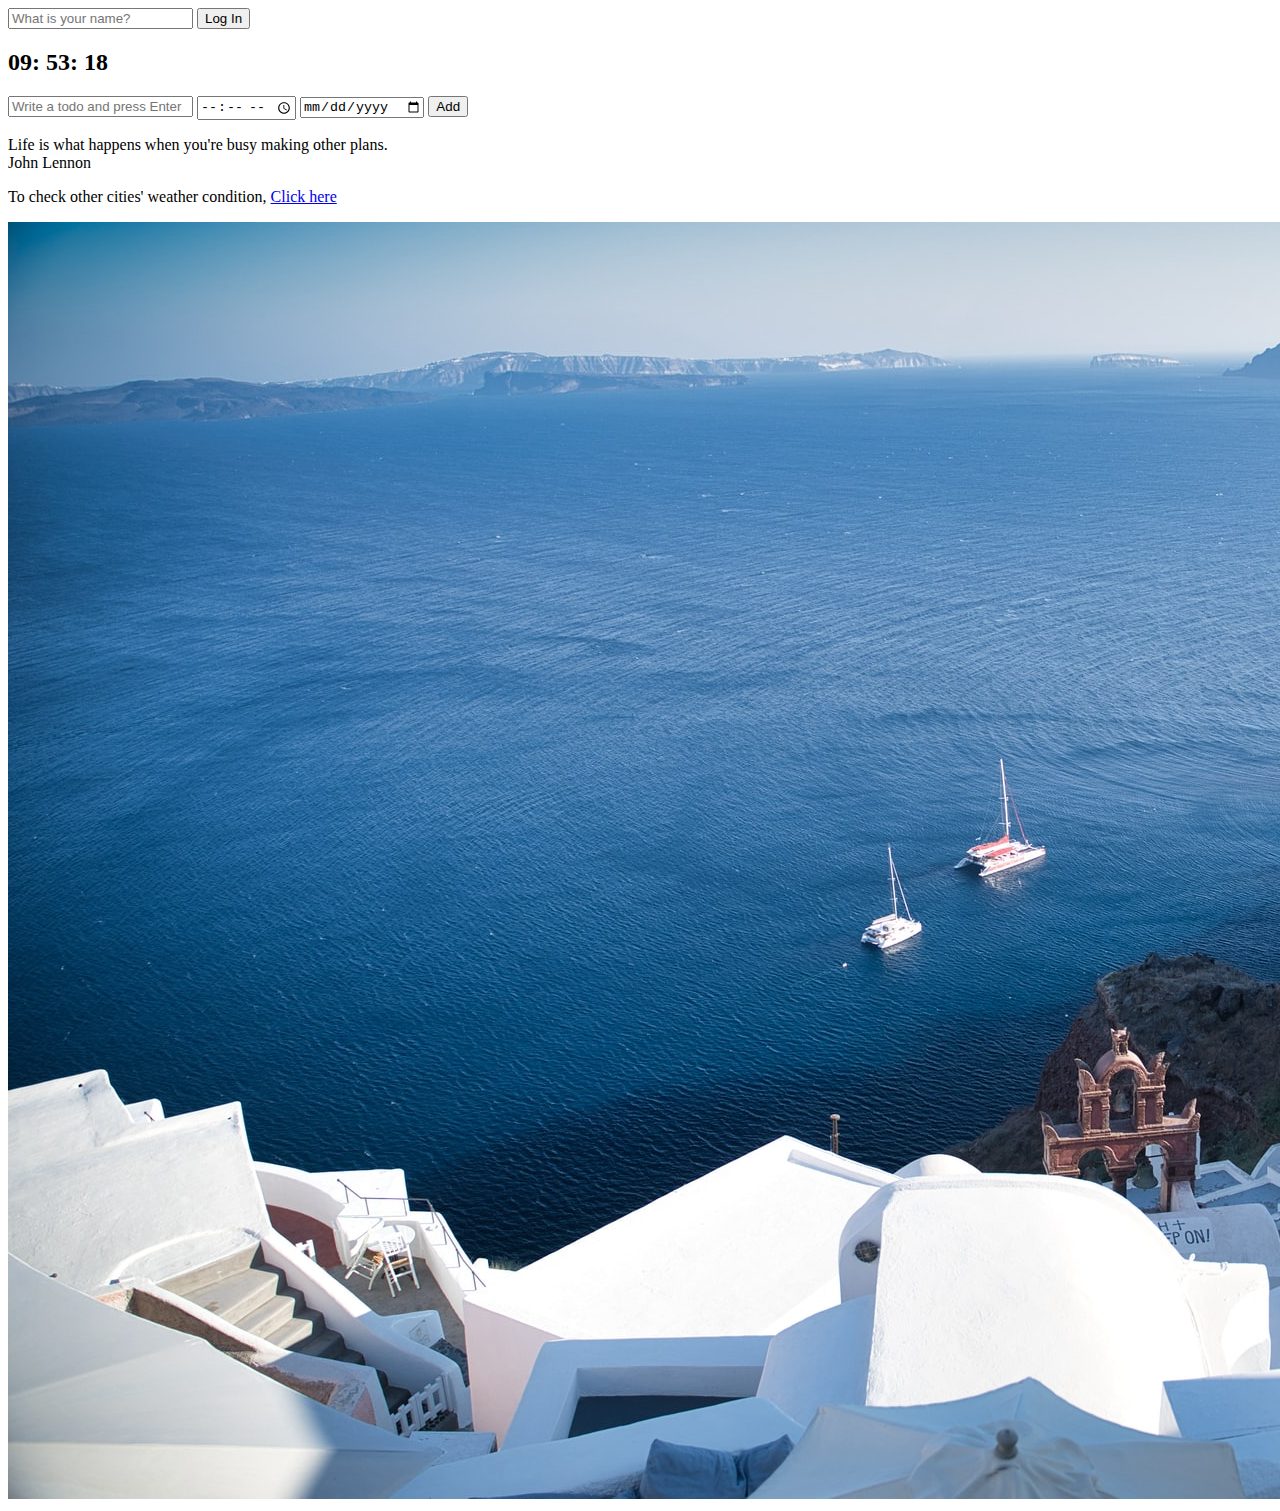
<file: index.html>
<!DOCTYPE html>
<html lang="en">
  <head>
    <meta charset="UTF-8" />
    <meta name="viewport" content="width=device-width, initial-scale=1.0" />
    <link rel="stylesheet" href="css/style.css" />
    <title>Momentum App</title>
  </head>
  <body>
    <form class="hidden" id="login-form">
      <input
        required
        maxlength="15"
        type="text"
        placeholder="What is your name?"
      />
      <input type="submit" value="Log In" />
    </form>
    <h2 id="clock">00:00</h2>
    <h1 class="hidden" id="greeting"></h1>
    <form id="todo-form">
      <input type="text" placeholder="Write a todo and press Enter" required>
      <input type="time" required class="times">
      <input type="date" required class="dates">
      <button type="submit">Add</button>
    </form>
    <ul id="todo-list">
      <!-- <li>
        <span>text</span>
        <button>X</button>
      </li> -->
    </ul>

    <div id="quote">
      <span></span> <br/>
      <span></span>
    </div>
    <div id="weather">
      <span></span>
      <span></span>
      <p>To check other cities' weather condition, <a href="./city/index.html">Click here</a></p>
    </div>
    <script src="js/greetings.js"></script>
    <script src="js/clock.js"></script>
    <script src="js/quotes.js"></script>
    <script src="js/background.js"></script>
    <script src="js/todo.js"></script>
    <script src="js/weather.js"></script>  
  </body>
</html>
</file>
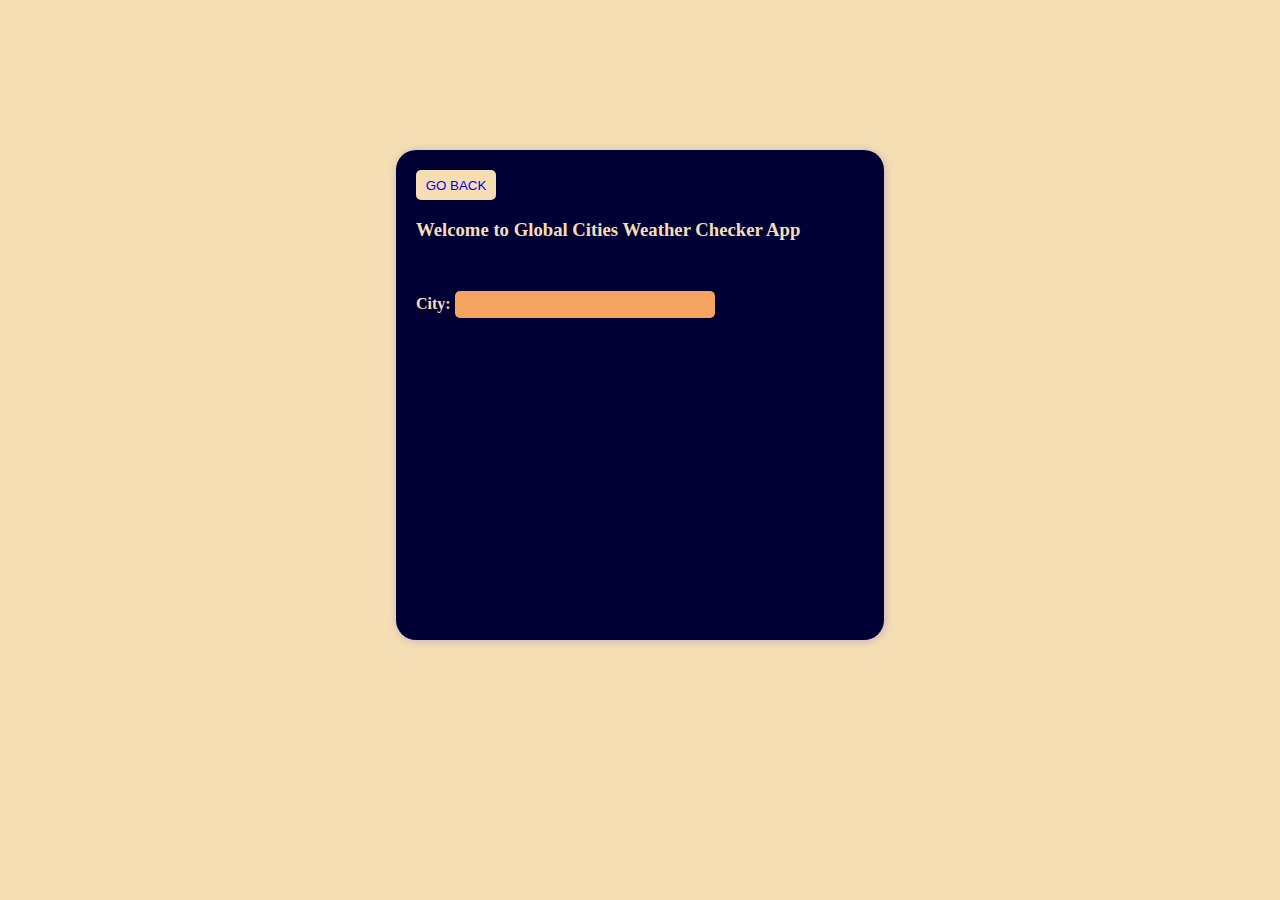
<file: city/index.html>
<!DOCTYPE html>
<html lang="en">
  <head>
    <meta charset="UTF-8" />
    <meta http-equiv="X-UA-Compatible" content="IE=edge" />
    <meta name="viewport" content="width=device-width, initial-scale=1.0" />
    <title>Document</title>
    <link rel="stylesheet" href="city.css" />
  </head>
  <body>
    <main>
      <button>
        <a href="../index.html">GO BACK</a>
      </button>
      <h3>Welcome to Global Cities Weather Checker App</h3>
      <div>
        <h4 id="title"></h4>
        <h5 id="temperature"></h5>
        <img id="weather-image" />
        <div>
          <span id="weather-summary"></span>
          <span id="weather-description"></span>
        </div>
      </div>
      <div>
          <form id="city-form">
            <label for="City"
              ><b>City: </b><input id="city" type="text" placeholder=""
            /></label>
          </form>
      </div>
    </main>
    <script type="module" src="../js/weather.js"></script>
  </body>
</html>
</file>
<file: css/style.css>
.hidden {
  display: none;
}
</file>
<file: city/city.css>
body {
  background-color: wheat;
  box-sizing: border-box;
}

main {
  margin: 150px auto;
  max-width: 35vw;
  min-height: 50vh;
  padding: 20px;
  border-radius: 20px;
  box-shadow: 1px 1px 10px rgba(0, 0, 255, 0.2);
  background-color: #000035;
}
button {
  background-color: wheat;
  color: #000035;
  border-radius: 5px;
  width: 80px;
  height: 30px;
  border: none;
}

a {
  text-decoration: none;
}

h3,
h4,
h5,
label,
span {
  color: wheat;
}

form {
  margin-top: 10px;
}

input {
  background-color: sandybrown;
  outline: none;
  width: 20vw;
  height: 25px;
  border-radius: 5px;
  border: none;
}
</file>
